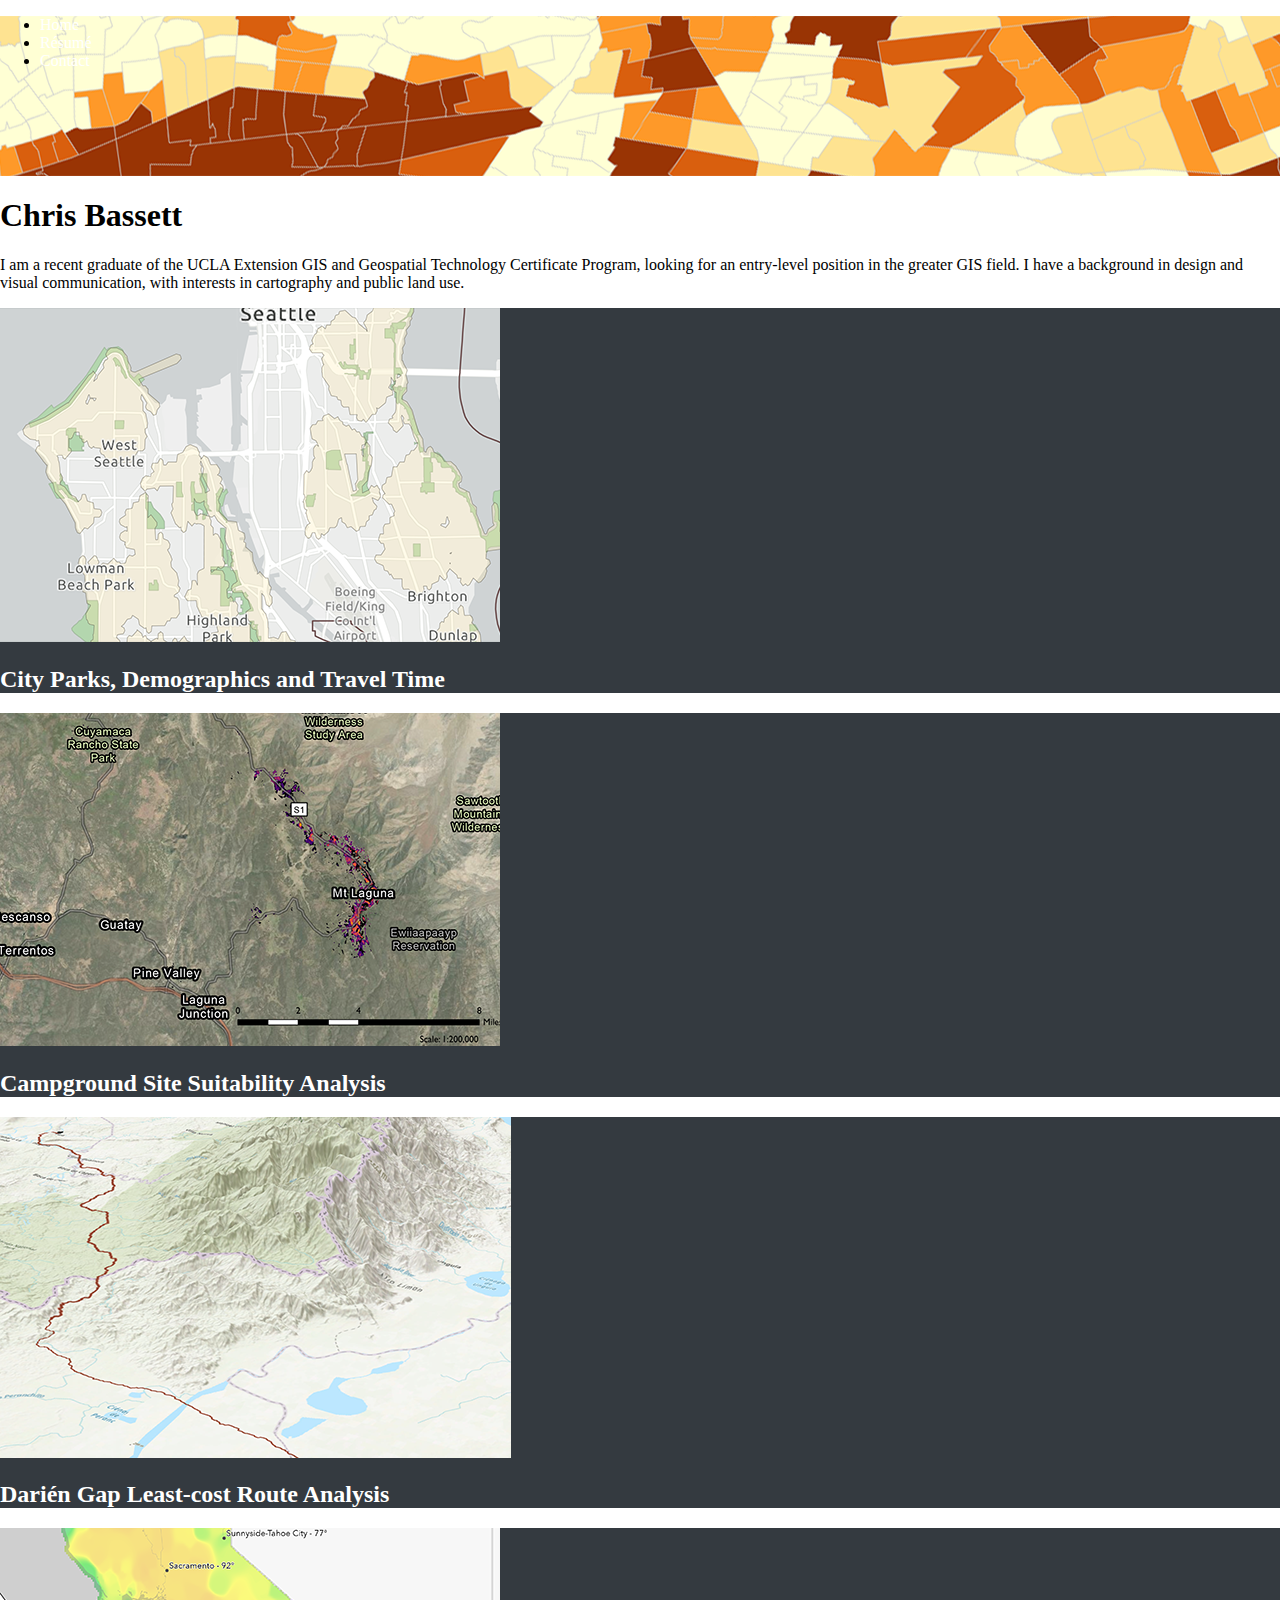
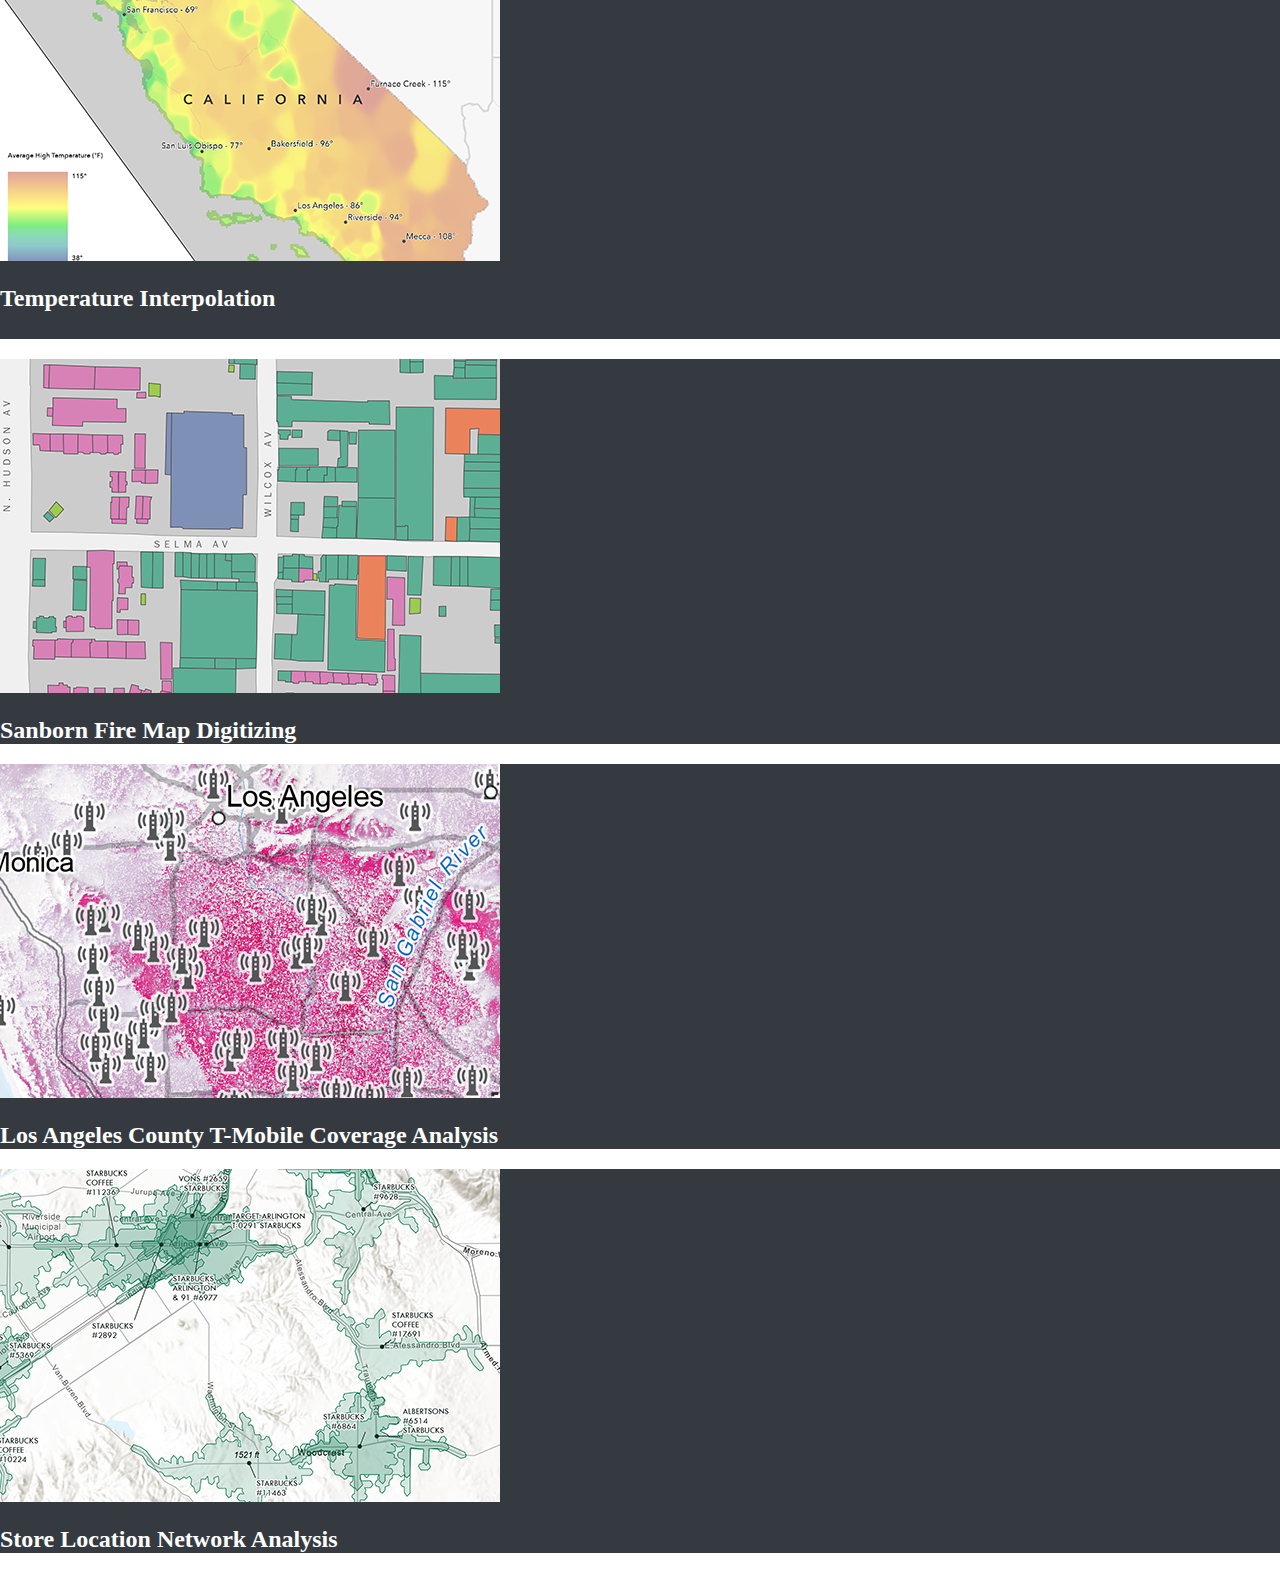
<file: index.html>
<!DOCTYPE html>
<html lang="en">
  <head>
  <meta charset="utf-8">
  <meta name="viewport" content="width=device-width, initial-scale=1, shrink-to-fit=no">
  <link href="https://cdn.jsdelivr.net/npm/bootstrap@5.2.2/dist/css/bootstrap.min.css" rel="stylesheet" integrity="sha384-Zenh87qX5JnK2Jl0vWa8Ck2rdkQ2Bzep5IDxbcnCeuOxjzrPF/et3URy9Bv1WTRi" crossorigin="anonymous">
<script src="https://cdn.jsdelivr.net/npm/bootstrap@5.2.2/dist/js/bootstrap.bundle.min.js" integrity="sha384-OERcA2EqjJCMA+/3y+gxIOqMEjwtxJY7qPCqsdltbNJuaOe923+mo//f6V8Qbsw3" crossorigin="anonymous"></script>
  <link href="overrides.css" rel="stylesheet">
  <title>Chris Bassett - GIS Portfolio</title>
  </head>
<body>
<div class="container-md header-image">
  <div class="row ">
    <div class="col-3">
      <nav>
      <ul class="list-group list-group-horizontal">
        <li class="list-group-item bg-dark"><a href="index.html" class="link-light stretched-link cb-navlink">Home</a></li>
        <li class="list-group-item bg-dark"><a href="resume.html" class="link-light stretched-link cb-navlink">Re&#769;sume&#769;</a></li>
        <li class="list-group-item bg-dark"><a href="contact.html" class="link-light stretched-link cb-navlink">Contact</a></li>
      </ul>
    </nav>
    </div>
  </div>
</div>
    <div class="container-md pb-5">
    <div class="row">
      <div class="col-md-12 border bg-light text-center">
        <div class="container-md">
          <div class="row justify-content-center">
            <div class="col-9">
              <h1>Chris Bassett</h1>
              <p>I am a recent graduate of the UCLA Extension GIS and Geospatial Technology Certificate Program, looking for an entry-level position in the greater GIS field.
                I have a background in design and visual communication, with interests in cartography and public land use.</p>
              </p>
            </div>
          </div>
        </div>
      </div>
    </div>
  </div>

  <main>
  <div class="container-md text-center overflow-hidden ">
    <div class="row justify-content-around">
      <div class="col-md-4 pb-4 ">
        <div class="card card-color shadow-sm " style="width: 100%;">
          <img src="images/seattle-city-parks-card.png" class="card-img-top" alt="Cropped map of Seattle showing city parks and walkable areas">
          <div class="card-body">
            <h2 class="card-title"><a href="city-parks.html" class="stretched-link cb-cardlink">City Parks, Demographics and Travel Time</a></h2>
          </div>
        </div>
      </div><div class="col-md-4 pb-4 ">
        <div class="card card-color shadow-sm " style="width: 100%;">
          <img src="images/camp_analysis_card.png" class="card-img-top" alt="Satellite imagery of a mountain area with map data overlaid on it">
          <div class="card-body">
            <h2 class="card-title"><a href="site-suitability.html" class="stretched-link cb-cardlink">Campground Site Suitability Analysis</a></h2>
          </div>
        </div>
      </div>

      <div class="col-md-4  pb-3">
        <div class="card card-color shadow-sm" style="width: 100%;">
          <img src="images/least_cost_card.png" class="card-img-top" alt="...">
          <div class="card-body">
            <h2 class="card-title"><a href="least-cost-analysis.html" class="stretched-link cb-cardlink">Darie&#769;n Gap Least-cost Route Analysis</a></h2>
          </div>
        </div>
      </div>
      <div class="col-md-4  pb-3">
        <div class="card card-color shadow-sm" style="width: 100%;">
          <img src="images/temperature_interpolation.png" class="card-img-top" alt="...">
          <div class="card-body">
            <h2 class="card-title"><a href="interpolation.html" class="stretched-link cb-cardlink">Temperature Interpolation<br />&nbsp;</a></h2>
          </div>
        </div>
      </div>
      <div class="col-md-4  pb-3">
        <div class="card card-color shadow-sm" style="width: 100%;">
          <img src="images/digitizing_card.png" class="card-img-top" alt="...">
          <div class="card-body">
            <h2 class="card-title"><a href="digitizing.html" class="stretched-link cb-cardlink">Sanborn Fire Map Digitizing</a></h2>
          </div>
        </div>
      </div>
      <div class="col-md-4  pb-3">
        <div class="card card-color shadow-sm" style="width: 100%;">
          <img src="images/viewshed_card.png" class="card-img-top" alt="...">
          <div class="card-body">
            <h2 class="card-title"><a href="viewshed-analysis.html" class="stretched-link cb-cardlink">Los Angeles County T-Mobile Coverage Analysis</a></h2>
          </div>
        </div>
      </div>
      <div class="col-md-4 pb-4">
        <div class="card card-color shadow-sm" style="width: 100%;">
          <img src="images/network_analysis_card.png" class="card-img-top" alt="A section of a map showing catchment areas around store locations in Riverside, California">
          <div class="card-body">
            <h2 class="card-title"><a href="network-analysis.html" class="stretched-link cb-cardlink">Store Location Network Analysis</a></h2>
          </div>
        </div>
      </div>
      </div>
    </div>
  </div>
</main>

</body>
</html>
</file>
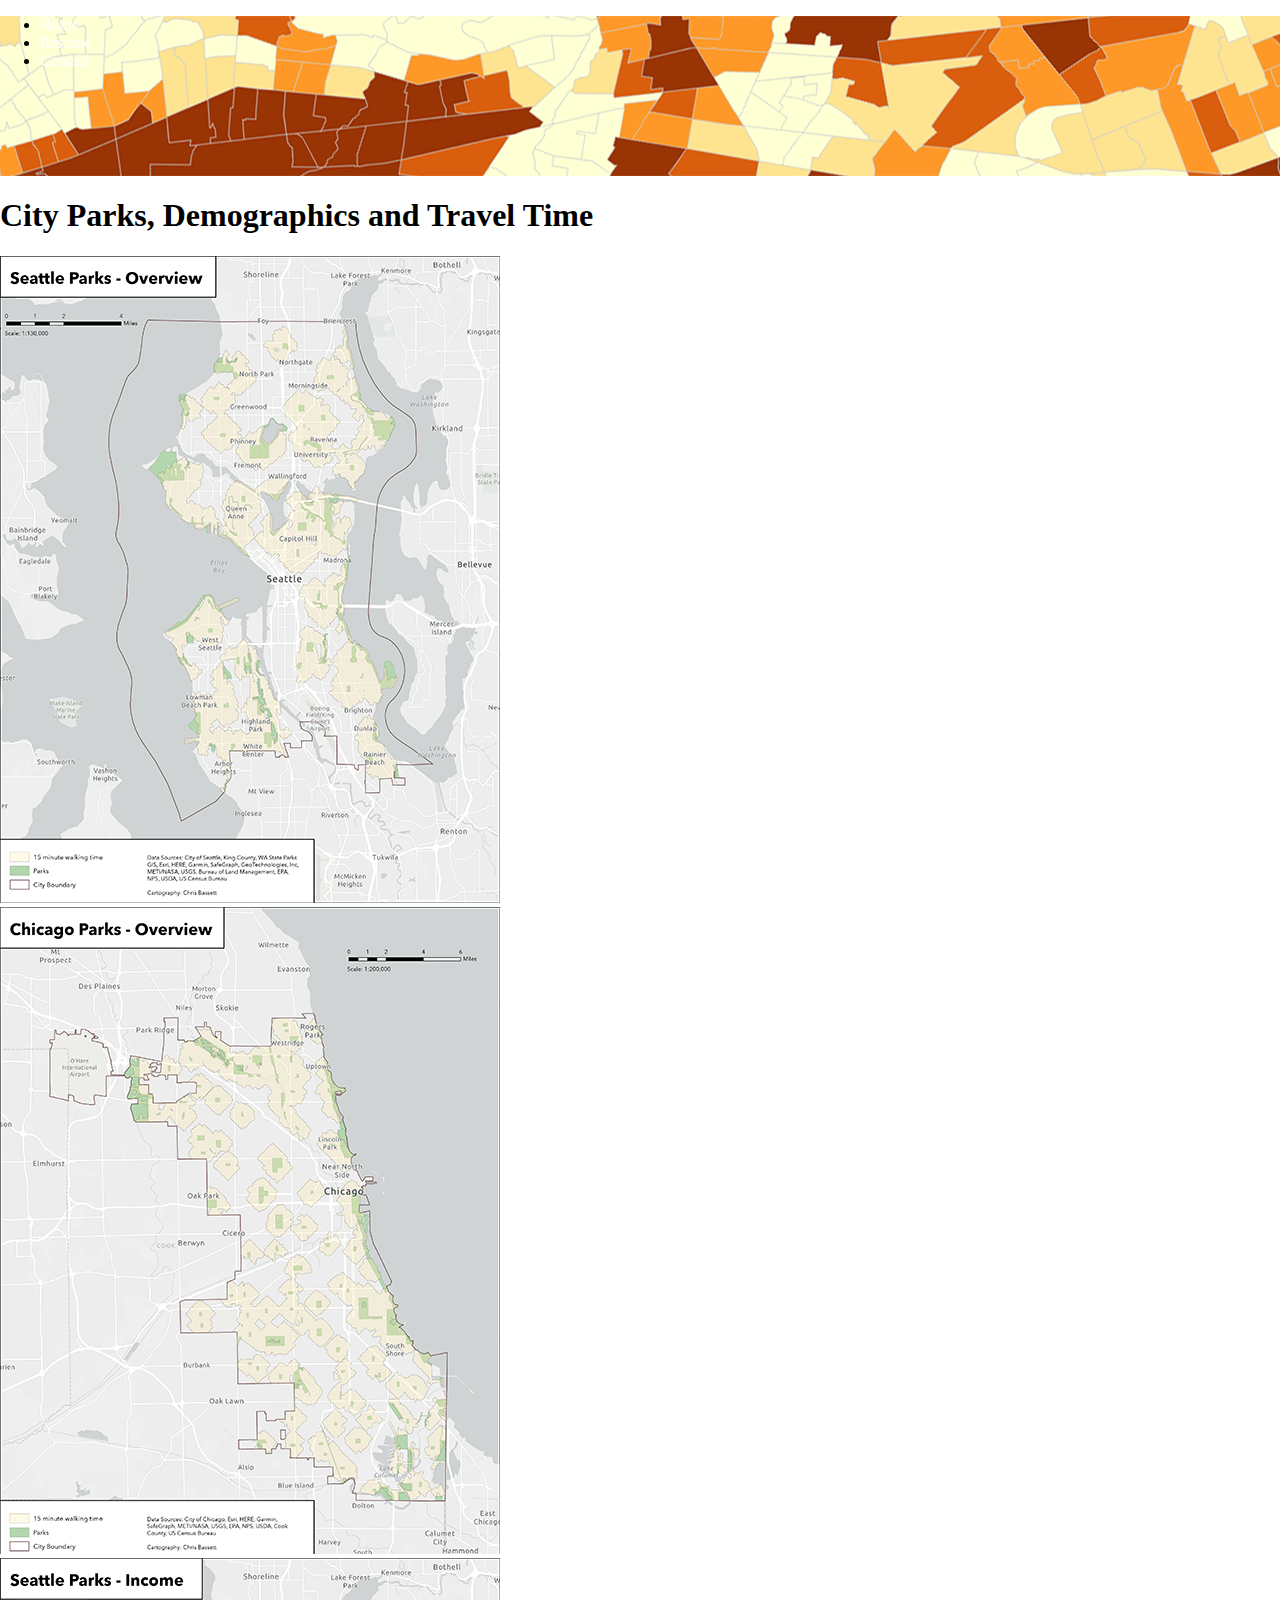
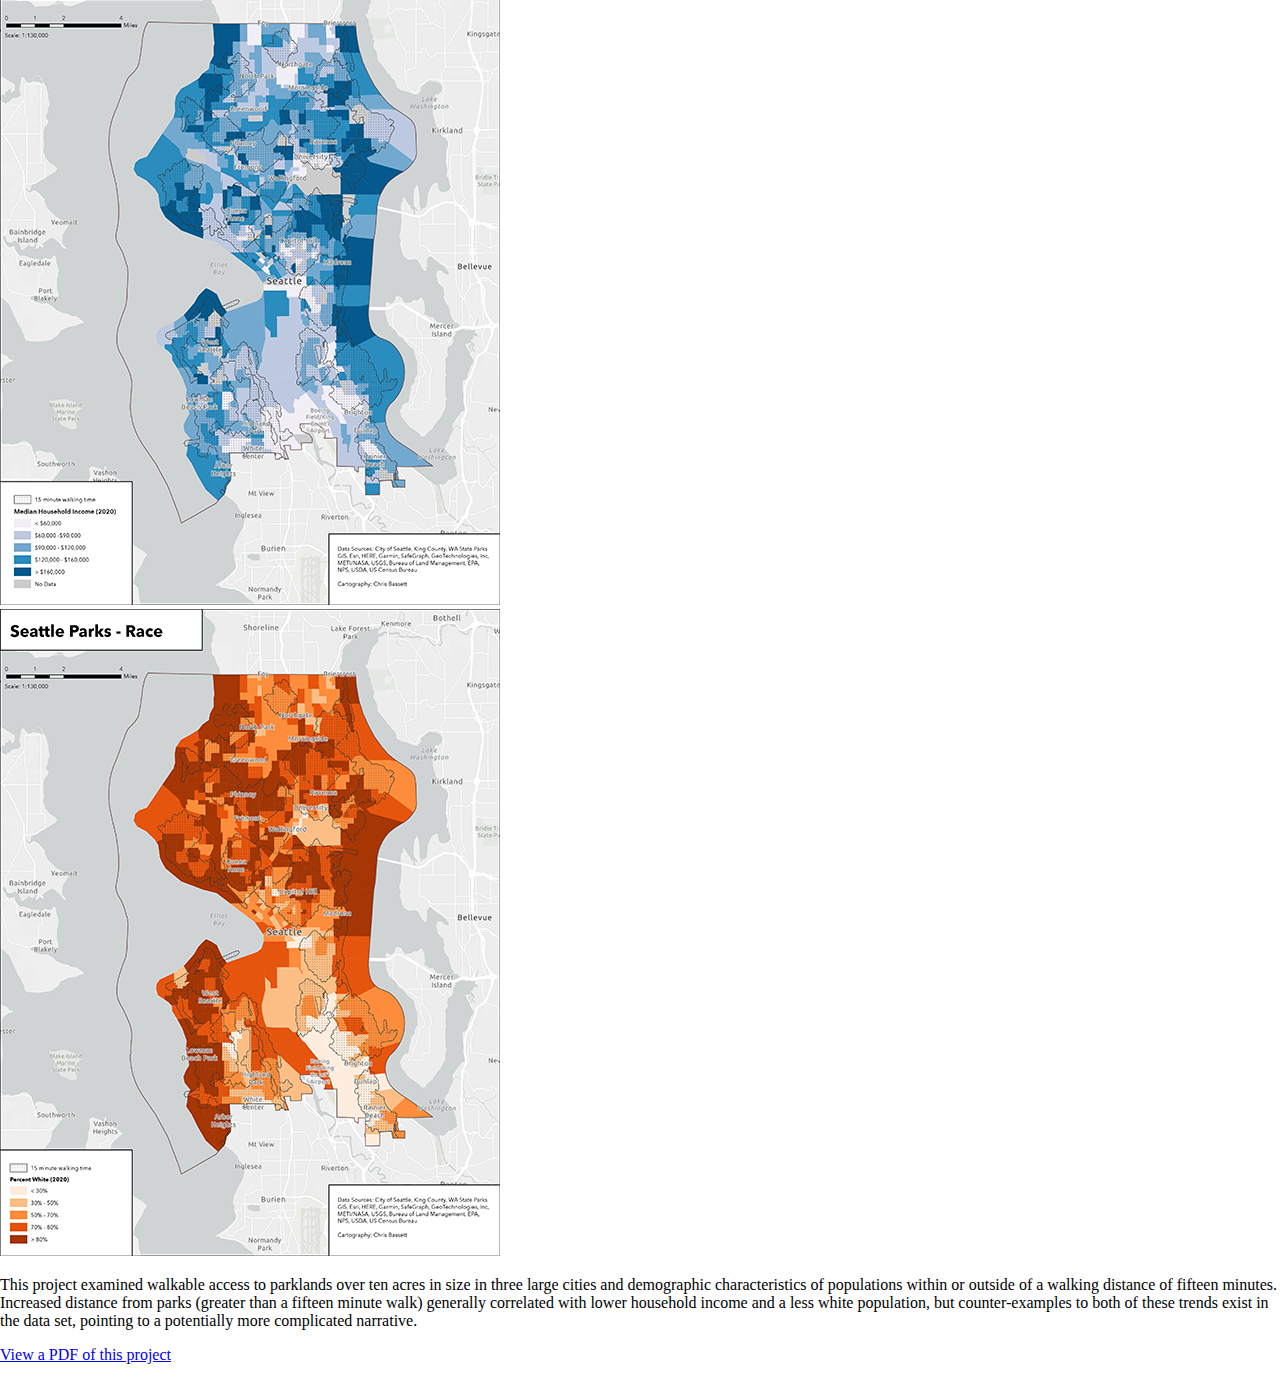
<file: city-parks.html>
<!DOCTYPE html>
<html lang="en">
  <head>
  <meta charset="utf-8">
  <meta name="viewport" content="width=device-width, initial-scale=1, shrink-to-fit=no">
    <!-- CSS only -->
  <link href="https://cdn.jsdelivr.net/npm/bootstrap@5.2.2/dist/css/bootstrap.min.css" rel="stylesheet" integrity="sha384-Zenh87qX5JnK2Jl0vWa8Ck2rdkQ2Bzep5IDxbcnCeuOxjzrPF/et3URy9Bv1WTRi" crossorigin="anonymous">
<script src="https://cdn.jsdelivr.net/npm/bootstrap@5.2.2/dist/js/bootstrap.bundle.min.js" integrity="sha384-OERcA2EqjJCMA+/3y+gxIOqMEjwtxJY7qPCqsdltbNJuaOe923+mo//f6V8Qbsw3" crossorigin="anonymous"></script>
  <link href="overrides.css" rel="stylesheet">
  <title>Chris Bassett - GIS Portfolio</title>
  </head>
<body>
  <div class="container-md header-image">
    <div class="row ">
      <div class="col-3">
        <nav>
        <ul class="list-group list-group-horizontal">
          <li class="list-group-item bg-dark"><a href="index.html" class="link-light stretched-link cb-navlink">Home</a></li>
          <li class="list-group-item bg-dark"><a href="resume.html" class="link-light stretched-link cb-navlink">Re&#769;sume&#769;</a></li>
          <li class="list-group-item bg-dark"><a href="contact.html" class="link-light stretched-link cb-navlink">Contact</a></li>
        </ul>
      </nav>
      </div>
    </div>
  </div>

  <main>
  <div class="container-md text-start overflow-hidden ">
    <div class="row justify-content-around ">
      <div class="col-md-12 pb-4 ">
        <h1>City Parks, Demographics and Travel Time</h1>
      </div>
      <div class="col-md-6 pb-5 text-center"><img src="images/seattle-city-parks-overview.png" class="img-fluid shadow-sm" alt=""></div>
      <div class="col-md-6 pb-5 text-center"><img src="images/chicago-city-parks-overview.png" class="img-fluid shadow-sm" alt=""></div>
        <div class="col-md-6 pb-5 text-center"><img src="images/seattle-city-parks-income.png" class="img-fluid shadow-sm" alt=""></div>
        <div class="col-md-6 pb-5 text-center"><img src="images/seattle-city-parks-race.png" class="img-fluid shadow-sm" alt=""></div>
      <div class="col-md-8 pb-4 ">

        <p>This project examined walkable access to parklands over ten acres in size in three large cities and
demographic characteristics of populations within or outside of a walking distance of fifteen minutes.
Increased distance from parks (greater than a fifteen minute walk) generally correlated with lower
household income and a less white population, but counter-examples to both of these trends exist in
the data set, pointing to a potentially more complicated narrative.</p>
<p><a href="pdfs/city-parks-travel-time.pdf" target="_blank">View a PDF of this project</a></p>
      </div>
    </div>
  </div>
</main>

</body>
</html>
</file>
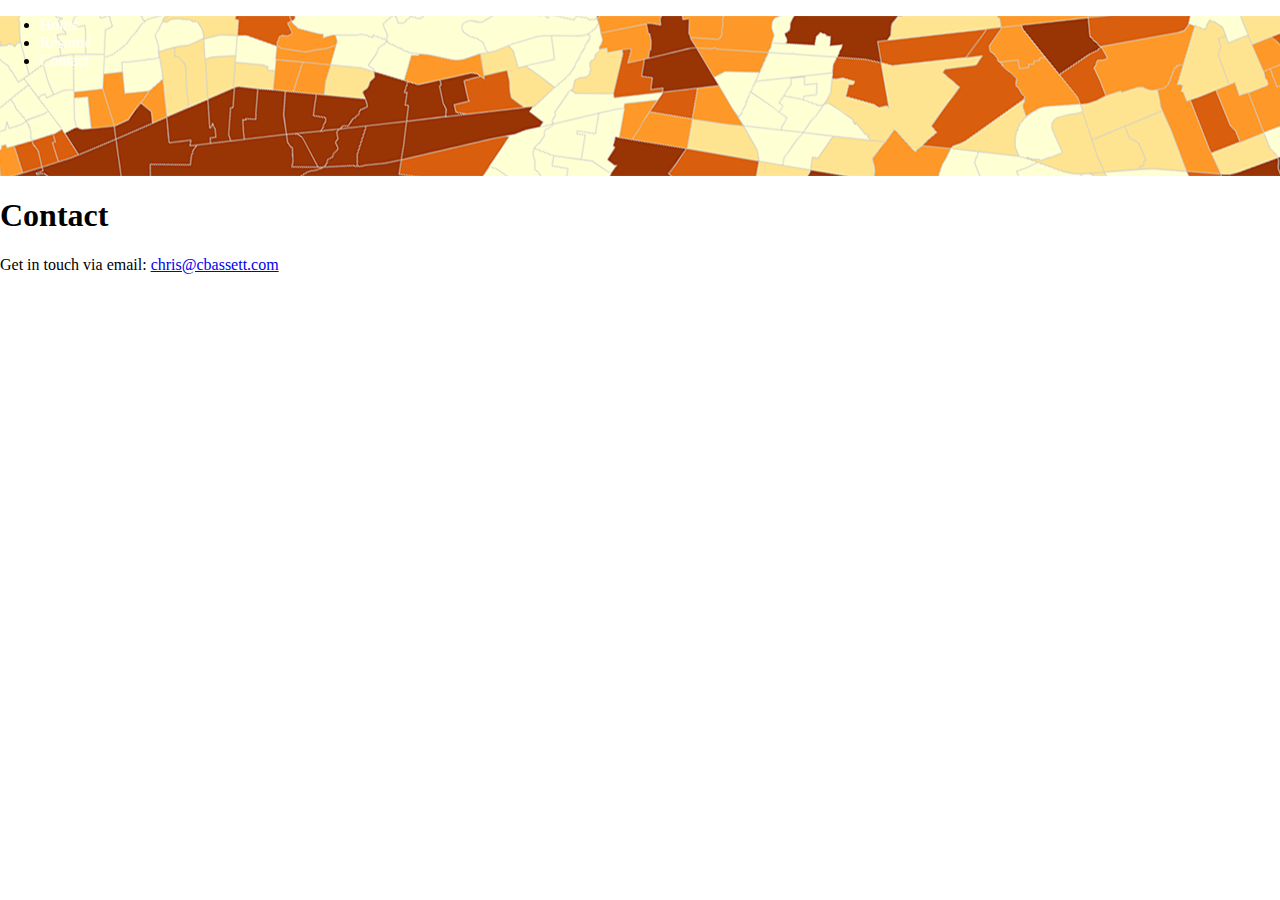
<file: contact.html>
<!DOCTYPE html>
<html lang="en">
  <head>
  <meta charset="utf-8">
  <meta name="viewport" content="width=device-width, initial-scale=1, shrink-to-fit=no">
    <!-- CSS only -->
  <link href="https://cdn.jsdelivr.net/npm/bootstrap@5.2.2/dist/css/bootstrap.min.css" rel="stylesheet" integrity="sha384-Zenh87qX5JnK2Jl0vWa8Ck2rdkQ2Bzep5IDxbcnCeuOxjzrPF/et3URy9Bv1WTRi" crossorigin="anonymous">
<script src="https://cdn.jsdelivr.net/npm/bootstrap@5.2.2/dist/js/bootstrap.bundle.min.js" integrity="sha384-OERcA2EqjJCMA+/3y+gxIOqMEjwtxJY7qPCqsdltbNJuaOe923+mo//f6V8Qbsw3" crossorigin="anonymous"></script>
  <link href="overrides.css" rel="stylesheet">
  <title>Chris Bassett - GIS Portfolio - Contact</title>
  </head>
<body>
  <div class="container-md header-image">
    <div class="row ">
      <div class="col-3">
        <nav>
        <ul class="list-group list-group-horizontal">
          <li class="list-group-item bg-dark"><a href="index.html" class="link-light stretched-link cb-navlink">Home</a></li>
          <li class="list-group-item bg-dark"><a href="resume.html" class="link-light stretched-link cb-navlink">Re&#769;sume&#769;</a></li>
          <li class="list-group-item bg-dark"><a href="contact.html" class="link-light stretched-link cb-navlink">Contact</a></li>
        </ul>
      </nav>
      </div>
    </div>
  </div>
      
  <main>
  <div class="container-md text-start overflow-hidden ">
    <div class="row justify-content-around">
      <div class="col-md-8 pb-4 ">
        <h1>Contact</h1>
        <p>Get in touch via email: <a href="mailto:chris@cbassett.com?subject=GIS">chris@cbassett.com</a></p>
      </div>
    </div>
  </div>
</main>

</body>
</html>
</file>
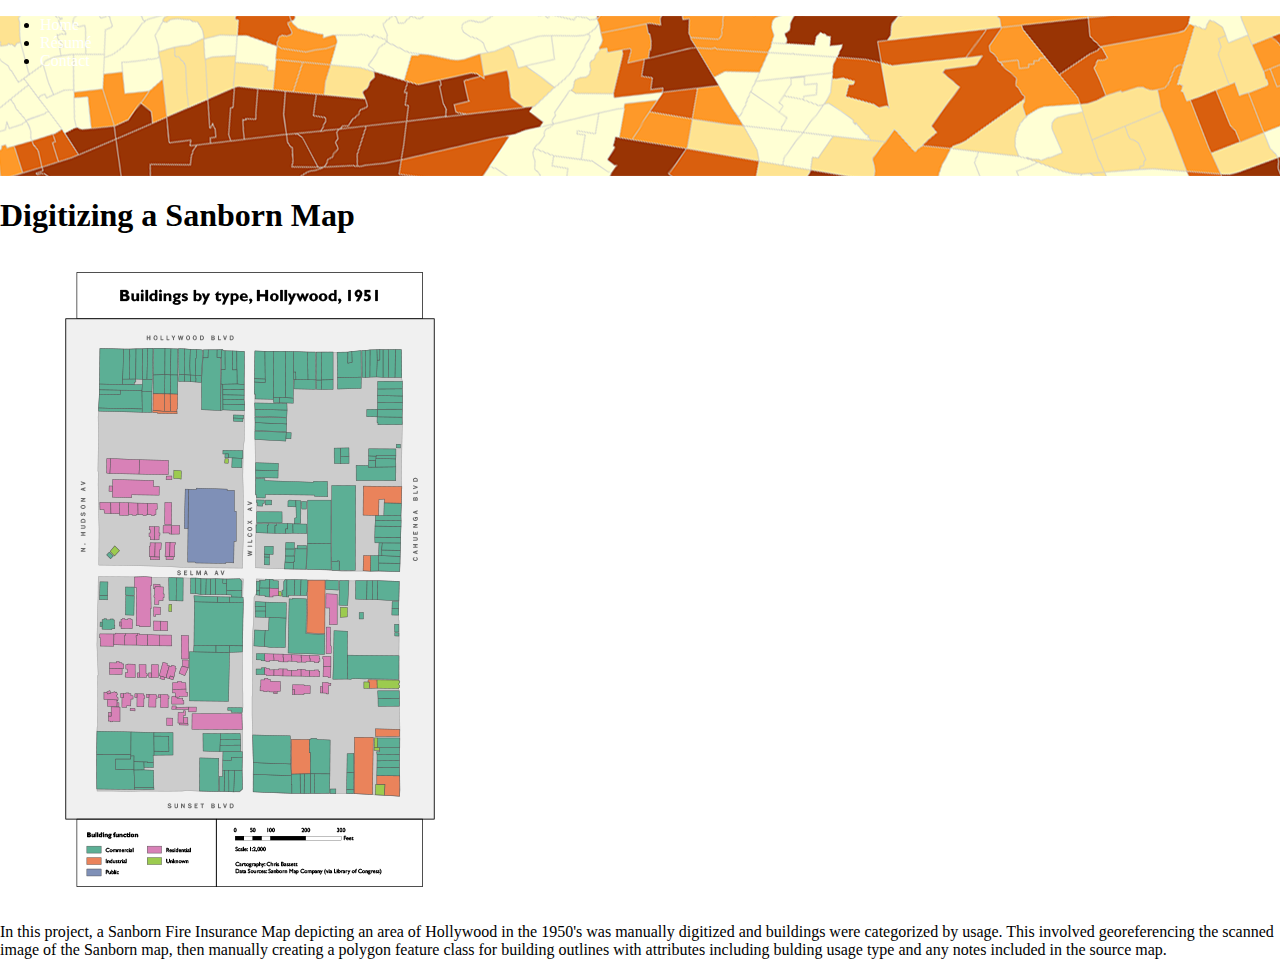
<file: digitizing.html>
<!DOCTYPE html>
<html lang="en">
  <head>
  <meta charset="utf-8">
  <meta name="viewport" content="width=device-width, initial-scale=1, shrink-to-fit=no">
    <!-- CSS only -->
  <link href="https://cdn.jsdelivr.net/npm/bootstrap@5.2.2/dist/css/bootstrap.min.css" rel="stylesheet" integrity="sha384-Zenh87qX5JnK2Jl0vWa8Ck2rdkQ2Bzep5IDxbcnCeuOxjzrPF/et3URy9Bv1WTRi" crossorigin="anonymous">
<script src="https://cdn.jsdelivr.net/npm/bootstrap@5.2.2/dist/js/bootstrap.bundle.min.js" integrity="sha384-OERcA2EqjJCMA+/3y+gxIOqMEjwtxJY7qPCqsdltbNJuaOe923+mo//f6V8Qbsw3" crossorigin="anonymous"></script>
  <link href="overrides.css" rel="stylesheet">
  <title>Chris Bassett - GIS Portfolio</title>
  </head>
<body>
  <div class="container-md header-image">
    <div class="row ">
      <div class="col-3">
        <nav>
        <ul class="list-group list-group-horizontal">
          <li class="list-group-item bg-dark"><a href="index.html" class="link-light stretched-link cb-navlink">Home</a></li>
          <li class="list-group-item bg-dark"><a href="resume.html" class="link-light stretched-link cb-navlink">Re&#769;sume&#769;</a></li>
          <li class="list-group-item bg-dark"><a href="contact.html" class="link-light stretched-link cb-navlink">Contact</a></li>
        </ul>
      </nav>
      </div>
    </div>
  </div>

  <main>
  <div class="container-md text-start overflow-hidden ">
    <div class="row justify-content-around">
      <div class="col-md-12 pb-4 ">
        <h1>Digitizing a Sanborn Map</h1>
      </div>
      <div class="col-md-6 pb-4 text-center"><img src="images/sanborn-digitized.png" class="img-fluid shadow-sm" alt=""></div>
      <!--div class="col-md-6 pb-4 text-center"><img src="images/sanborn-source.jpg" class="img-fluid shadow-sm" alt=""></div-->
      <div class="col-md-8 pb-4 ">
        <p>In this project, a  Sanborn Fire Insurance Map depicting an area of Hollywood in the 1950's was manually digitized and buildings were categorized by usage.
        This involved georeferencing the scanned image of the Sanborn map, then manually creating a polygon feature class for building outlines with attributes including bulding usage type and any notes included in the source map. </p>
      </div>
    </div>
  </div>
</main>

</body>
</html>
</file>
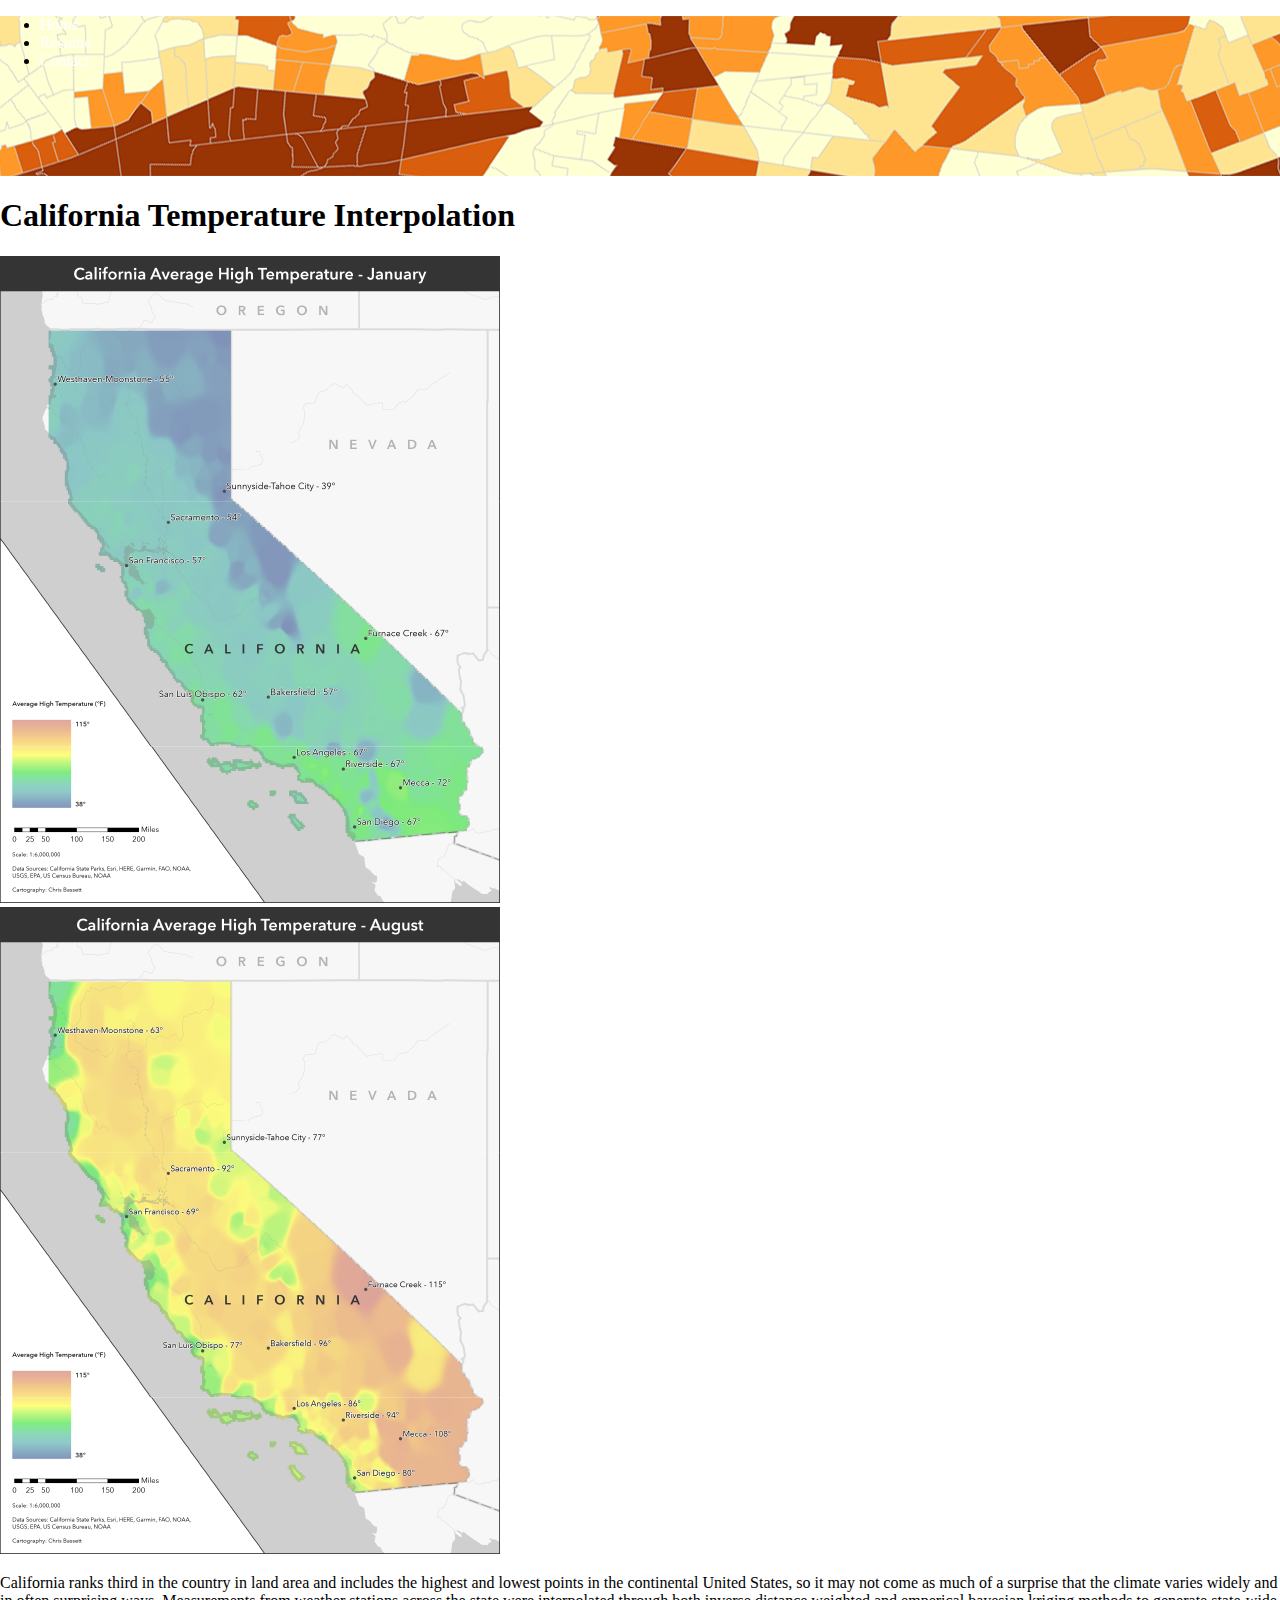
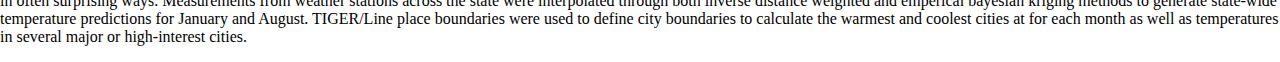
<file: interpolation.html>
<!DOCTYPE html>
<html lang="en">
  <head>
  <meta charset="utf-8">
  <meta name="viewport" content="width=device-width, initial-scale=1, shrink-to-fit=no">
    <!-- CSS only -->
  <link href="https://cdn.jsdelivr.net/npm/bootstrap@5.2.2/dist/css/bootstrap.min.css" rel="stylesheet" integrity="sha384-Zenh87qX5JnK2Jl0vWa8Ck2rdkQ2Bzep5IDxbcnCeuOxjzrPF/et3URy9Bv1WTRi" crossorigin="anonymous">
<script src="https://cdn.jsdelivr.net/npm/bootstrap@5.2.2/dist/js/bootstrap.bundle.min.js" integrity="sha384-OERcA2EqjJCMA+/3y+gxIOqMEjwtxJY7qPCqsdltbNJuaOe923+mo//f6V8Qbsw3" crossorigin="anonymous"></script>
  <link href="overrides.css" rel="stylesheet">
  <title>Chris Bassett - GIS Portfolio</title>
  </head>
<body>
  <div class="container-md header-image">
    <div class="row ">
      <div class="col-3">
        <nav>
        <ul class="list-group list-group-horizontal">
          <li class="list-group-item bg-dark"><a href="index.html" class="link-light stretched-link cb-navlink">Home</a></li>
          <li class="list-group-item bg-dark"><a href="resume.html" class="link-light stretched-link cb-navlink">Re&#769;sume&#769;</a></li>
          <li class="list-group-item bg-dark"><a href="contact.html" class="link-light stretched-link cb-navlink">Contact</a></li>
        </ul>
      </nav>
      </div>
    </div>
  </div>

  <main>
  <div class="container-md text-start overflow-hidden ">
    <div class="row justify-content-around">
      <div class="col-md-12 pb-4 ">
        <h1>California Temperature Interpolation</h1>
      </div>
      <div class="col-md-6 pb-4 text-center"><img src="images/ca-jan-idw.png" class="img-fluid shadow-sm" alt=""></div>
      <div class="col-md-6 pb-4 text-center"><img src="images/ca-aug-idw.png" class="img-fluid shadow-sm" alt=""></div>
      <!--div class="col-md-6 pb-4 text-center"><img src="images/ca-jan-ebk.png" class="img-fluid shadow-sm" alt=""></div>
      <div class="col-md-6 pb-4 text-center"><img src="images/ca-aug-ebk.png" class="img-fluid shadow-sm" alt=""></div-->
      <div class="col-md-8 pb-4 ">

        <p>California ranks third in the country in land area and includes the highest and lowest points in the
continental United States, so it may not come as much of a surprise that the climate varies widely and in
often surprising ways. Measurements from weather stations across the state were interpolated through both inverse distance weighted and emperical bayesian kriging methods to generate state-wide temperature predictions for January and August.
TIGER/Line place boundaries were used to define city boundaries to calculate the warmest and coolest cities at for each month as well as temperatures in several major or high-interest cities.</p>
      </div>
    </div>
  </div>
</main>

</body>
</html>
</file>
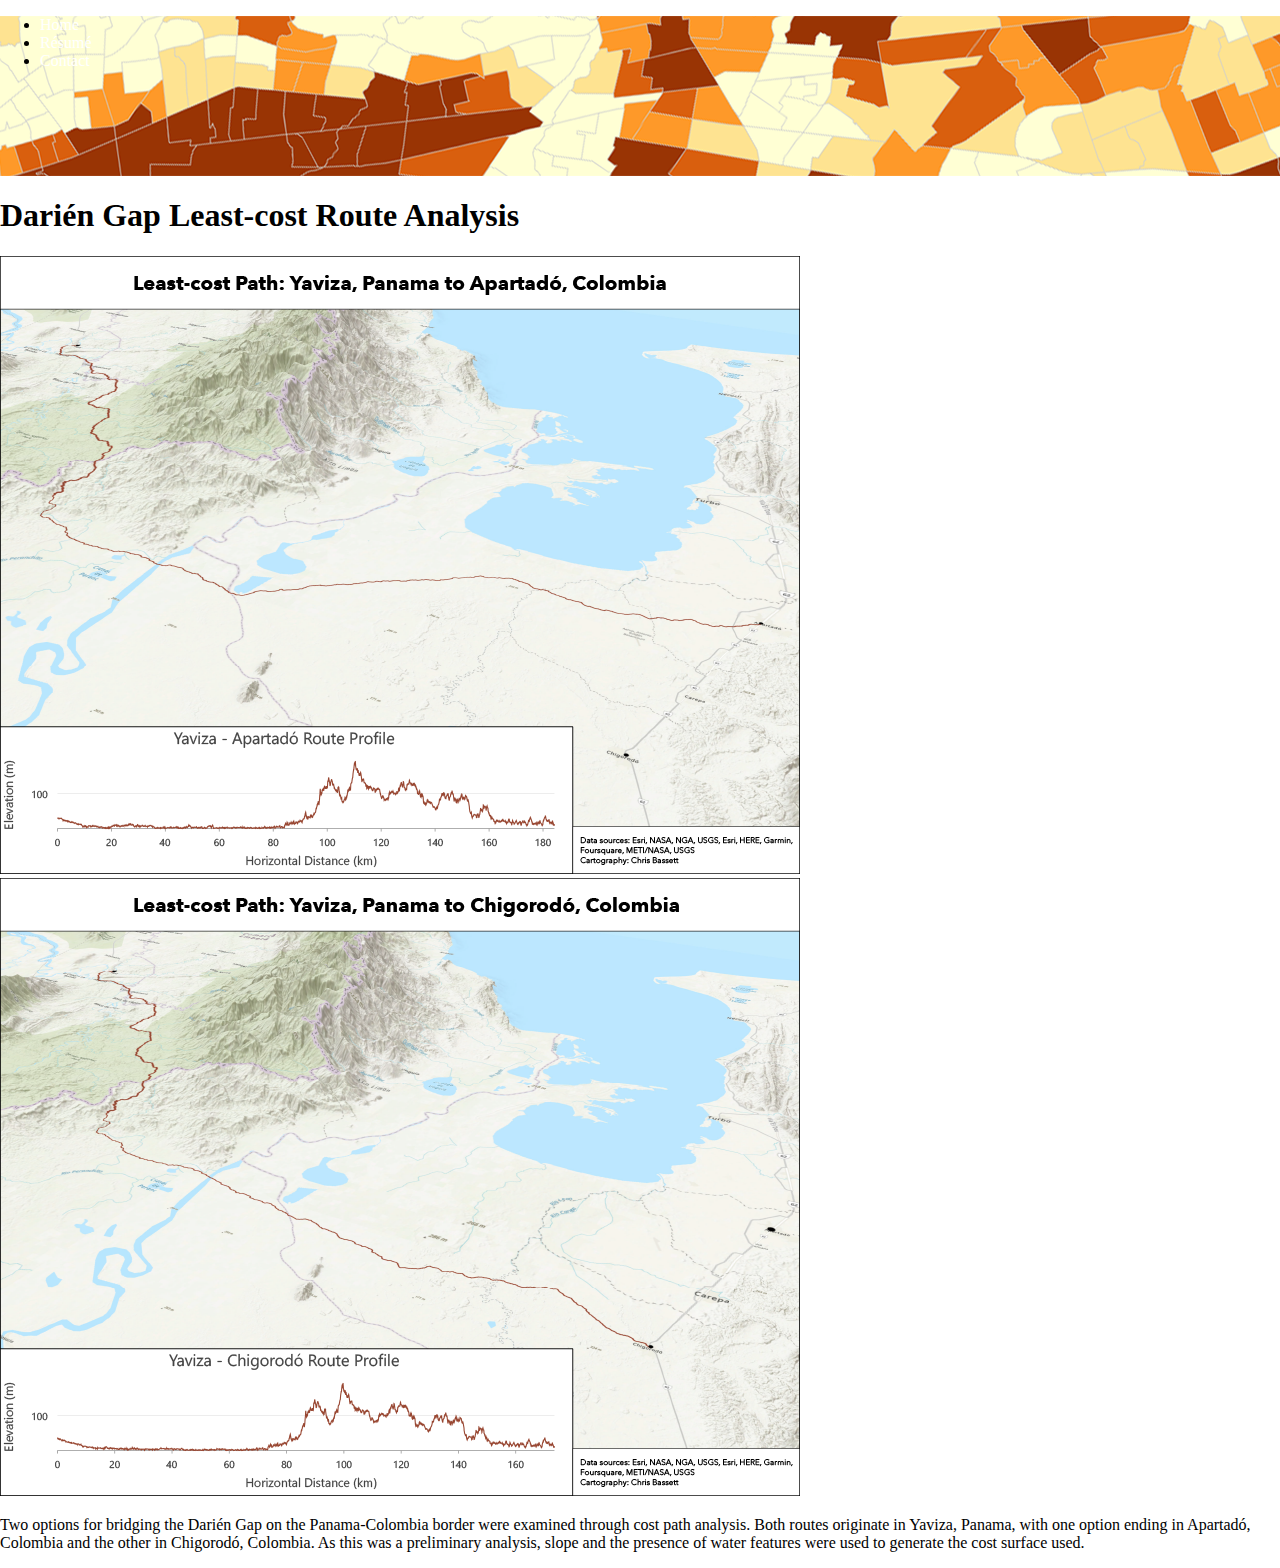
<file: least-cost-analysis.html>
<!DOCTYPE html>
<html lang="en">
  <head>
  <meta charset="utf-8">
  <meta name="viewport" content="width=device-width, initial-scale=1, shrink-to-fit=no">
    <!-- CSS only -->
  <link href="https://cdn.jsdelivr.net/npm/bootstrap@5.2.2/dist/css/bootstrap.min.css" rel="stylesheet" integrity="sha384-Zenh87qX5JnK2Jl0vWa8Ck2rdkQ2Bzep5IDxbcnCeuOxjzrPF/et3URy9Bv1WTRi" crossorigin="anonymous">
<script src="https://cdn.jsdelivr.net/npm/bootstrap@5.2.2/dist/js/bootstrap.bundle.min.js" integrity="sha384-OERcA2EqjJCMA+/3y+gxIOqMEjwtxJY7qPCqsdltbNJuaOe923+mo//f6V8Qbsw3" crossorigin="anonymous"></script>
  <link href="overrides.css" rel="stylesheet">
  <title>Chris Bassett - GIS Portfolio</title>
  </head>
<body>
  <div class="container-md header-image">
    <div class="row ">
      <div class="col-3">
        <nav>
        <ul class="list-group list-group-horizontal">
          <li class="list-group-item bg-dark"><a href="index.html" class="link-light stretched-link cb-navlink">Home</a></li>
          <li class="list-group-item bg-dark"><a href="resume.html" class="link-light stretched-link cb-navlink">Re&#769;sume&#769;</a></li>
          <li class="list-group-item bg-dark"><a href="contact.html" class="link-light stretched-link cb-navlink">Contact</a></li>
        </ul>
      </nav>
      </div>
    </div>
  </div>
    
  <main>
  <div class="container-md text-start overflow-hidden ">
    <div class="row justify-content-around">
      <div class="col-md-12 pb-4 ">
        <h1>Darie&#769;n Gap Least-cost Route Analysis</h1>
      </div>
      <div class="col-md-6 pb-4"><img src="images/y-a-3d.png" class="img-fluid shadow-sm" alt=""></div>
      <div class="col-md-6 pb-4"><img src="images/y-c-3d.png" class="img-fluid shadow-sm" alt=""></div>
      <div class="col-md-8 pb-4 ">

        <p>Two options for bridging the Darie&#769;n Gap on the Panama-Colombia border were examined through cost
path analysis. Both routes originate in Yaviza, Panama, with one option ending in Apartado&#769;, Colombia
and the other in Chigorodo&#769;, Colombia. As this was a preliminary analysis, slope and the presence of
water features were used to generate the cost surface used.</p>
      </div>
    </div>
  </div>
</main>

</body>
</html>
</file>
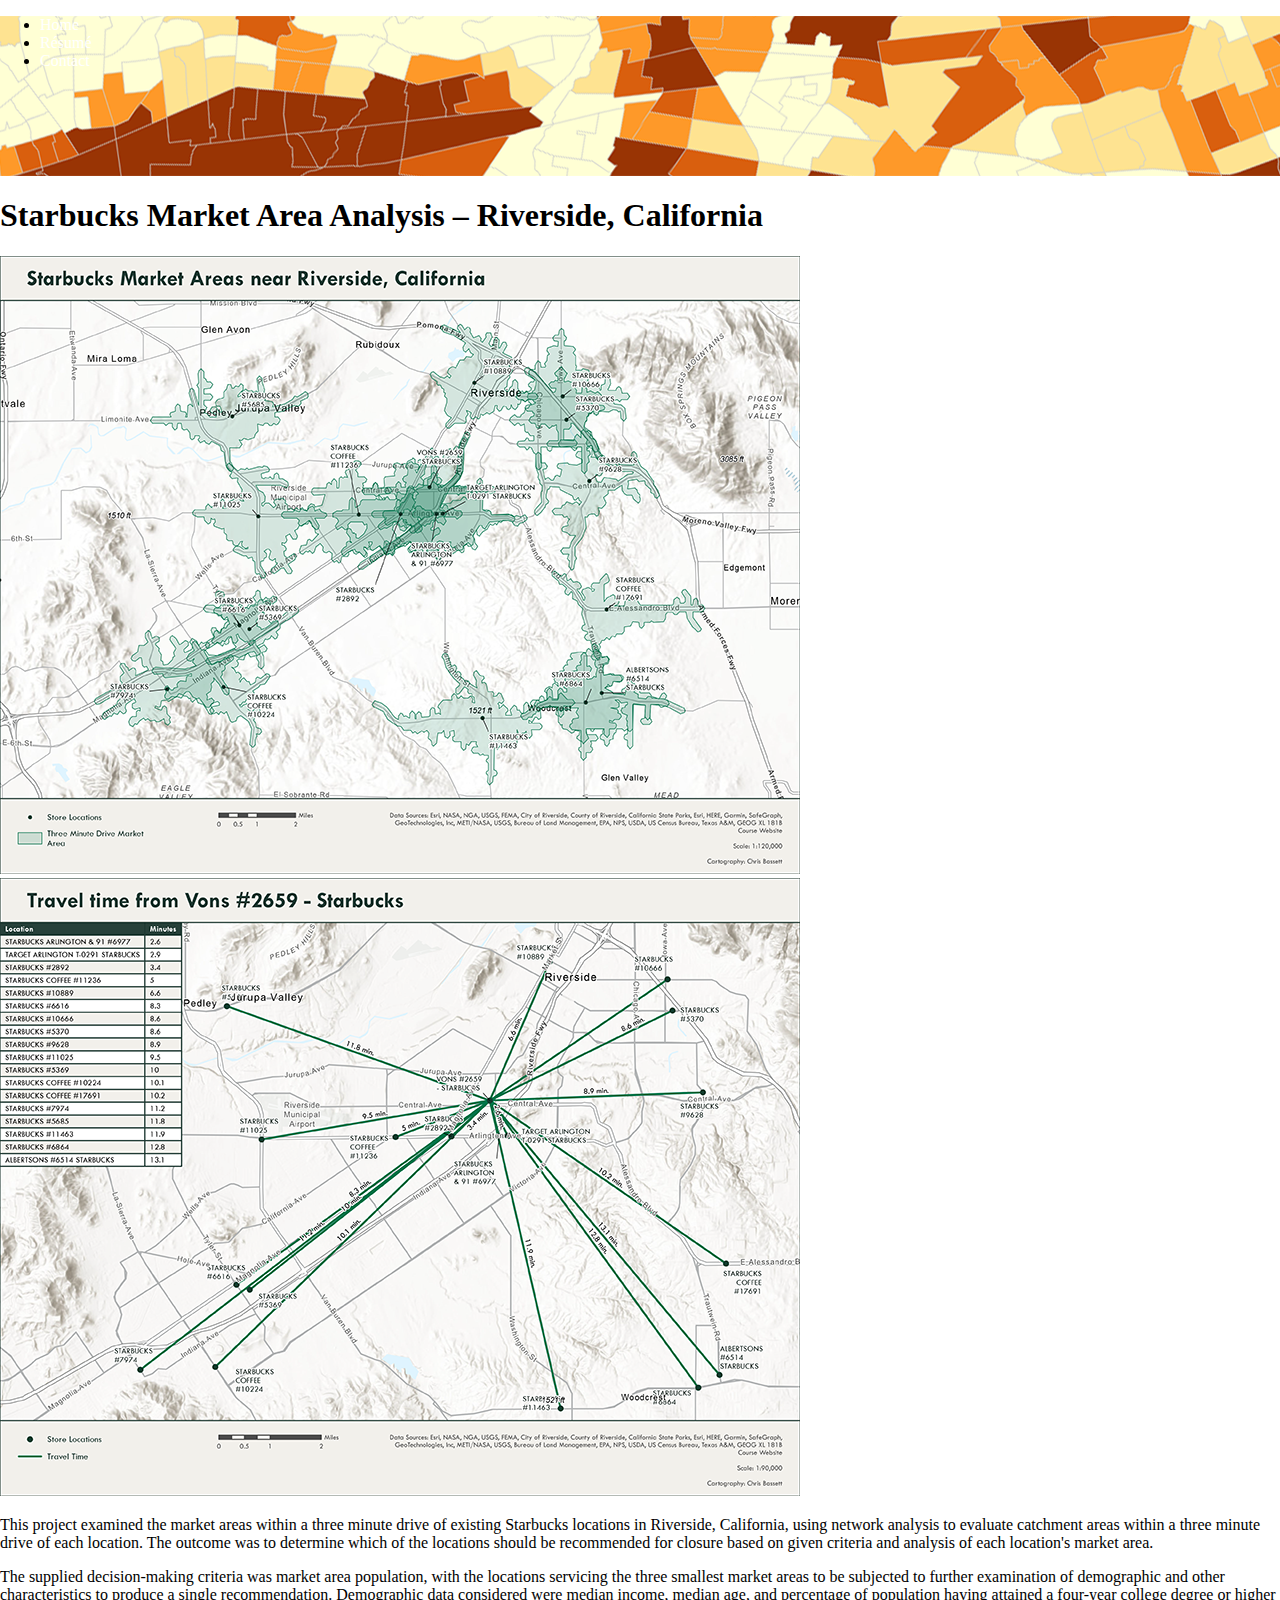
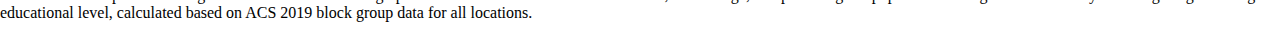
<file: network-analysis.html>
<!DOCTYPE html>
<html lang="en">
  <head>
  <meta charset="utf-8">
  <meta name="viewport" content="width=device-width, initial-scale=1, shrink-to-fit=no">
    <!-- CSS only -->
  <link href="https://cdn.jsdelivr.net/npm/bootstrap@5.2.2/dist/css/bootstrap.min.css" rel="stylesheet" integrity="sha384-Zenh87qX5JnK2Jl0vWa8Ck2rdkQ2Bzep5IDxbcnCeuOxjzrPF/et3URy9Bv1WTRi" crossorigin="anonymous">
<script src="https://cdn.jsdelivr.net/npm/bootstrap@5.2.2/dist/js/bootstrap.bundle.min.js" integrity="sha384-OERcA2EqjJCMA+/3y+gxIOqMEjwtxJY7qPCqsdltbNJuaOe923+mo//f6V8Qbsw3" crossorigin="anonymous"></script>
  <link href="overrides.css" rel="stylesheet">
  <title>Chris Bassett - GIS Portfolio</title>
  </head>
<body>
  <div class="container-md header-image">
    <div class="row ">
      <div class="col-3">
        <nav>
        <ul class="list-group list-group-horizontal">
          <li class="list-group-item bg-dark"><a href="index.html" class="link-light stretched-link cb-navlink">Home</a></li>
          <li class="list-group-item bg-dark"><a href="resume.html" class="link-light stretched-link cb-navlink">Re&#769;sume&#769;</a></li>
          <li class="list-group-item bg-dark"><a href="contact.html" class="link-light stretched-link cb-navlink">Contact</a></li>
        </ul>
      </nav>
      </div>
    </div>
  </div>

  <main>
  <div class="container-md text-start overflow-hidden ">
    <div class="row justify-content-around ">
      <div class="col-md-12 pb-4 ">
        <h1>Starbucks Market Area Analysis – Riverside, California</h1>
      </div>
      <div class="col-md-6 pb-5"><img src="images/network-analysis-large.png" class="img-fluid shadow-sm" alt=""></div>
      <div class="col-md-6 pb-5"><img src="images/network-analysis-large-2.png" class="img-fluid shadow-sm" alt=""></div>
      <div class="col-md-8 pb-4 ">

        <p>This project examined the market areas within a three minute drive of existing Starbucks locations in
Riverside, California, using network analysis to evaluate catchment areas within a three minute drive of each location. The outcome was to determine which of the locations should be recommended for
closure based on given criteria and analysis of each location's market area.</p>
<p>The supplied decision-making criteria was market area population, with the locations servicing the three smallest market
areas to be subjected to further examination of demographic and other characteristics to produce a
single recommendation. Demographic data considered were median income, median age, and
percentage of population having attained a four-year college degree or higher educational level, calculated based on ACS 2019 block group data for all locations.</p>
      </div>
    </div>
  </div>
</main>

</body>
</html>
</file>
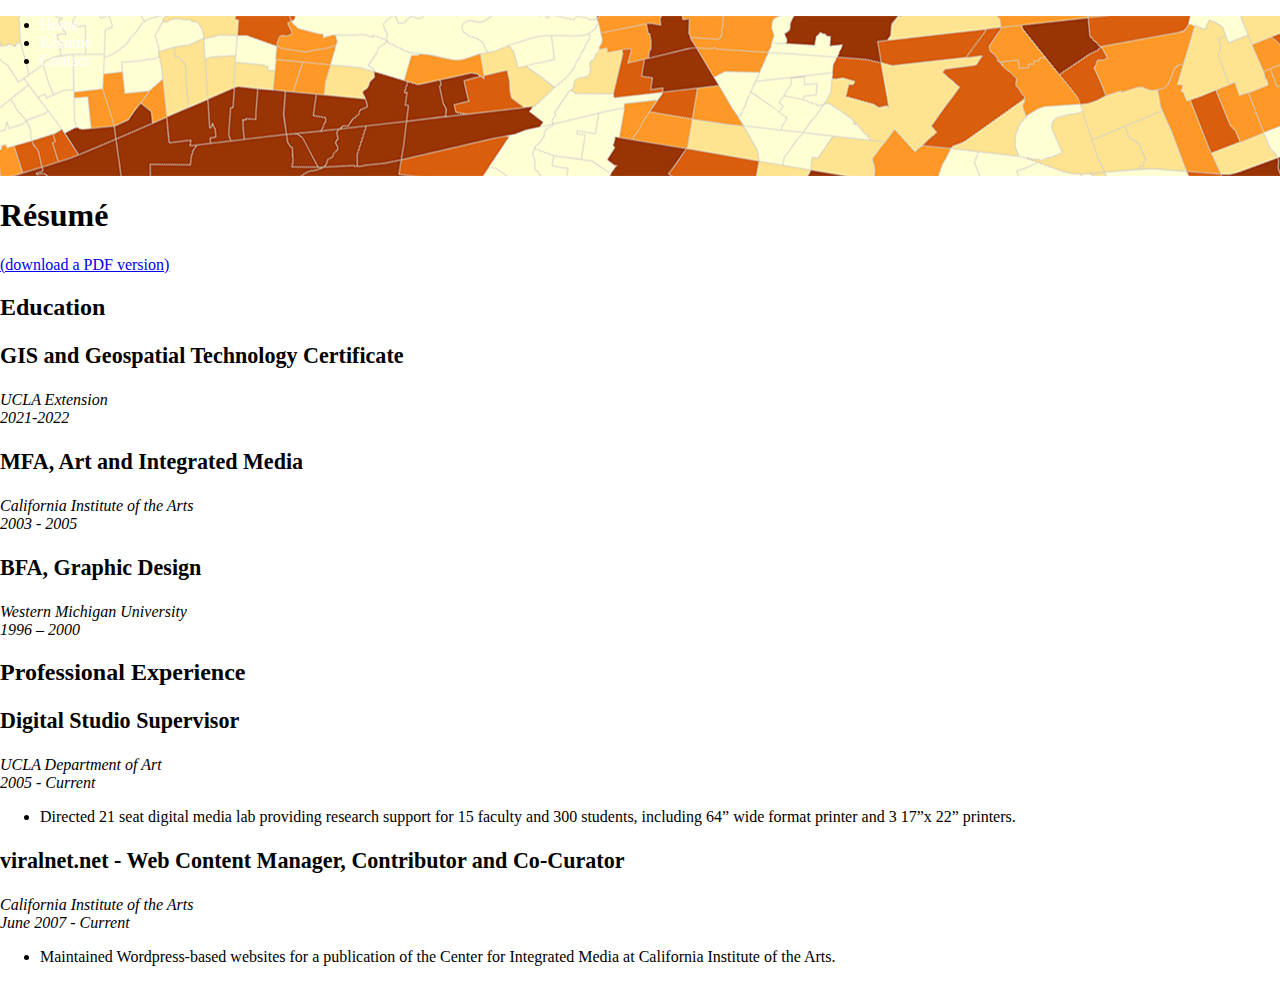
<file: resume.html>
<!DOCTYPE html>
<html lang="en">
  <head>
  <meta charset="utf-8">
  <meta name="viewport" content="width=device-width, initial-scale=1, shrink-to-fit=no">
    <!-- CSS only -->
  <link href="https://cdn.jsdelivr.net/npm/bootstrap@5.2.2/dist/css/bootstrap.min.css" rel="stylesheet" integrity="sha384-Zenh87qX5JnK2Jl0vWa8Ck2rdkQ2Bzep5IDxbcnCeuOxjzrPF/et3URy9Bv1WTRi" crossorigin="anonymous">
<script src="https://cdn.jsdelivr.net/npm/bootstrap@5.2.2/dist/js/bootstrap.bundle.min.js" integrity="sha384-OERcA2EqjJCMA+/3y+gxIOqMEjwtxJY7qPCqsdltbNJuaOe923+mo//f6V8Qbsw3" crossorigin="anonymous"></script>
  <link href="overrides.css" rel="stylesheet">
  <title>Chris Bassett - GIS Portfolio - Resume</title>
  </head>
<body>
  <div class="container-md header-image">
    <div class="row ">
      <div class="col-3">
        <nav>
        <ul class="list-group list-group-horizontal">
          <li class="list-group-item bg-dark"><a href="index.html" class="link-light stretched-link cb-navlink">Home</a></li>
          <li class="list-group-item bg-dark"><a href="resume.html" class="link-light stretched-link cb-navlink">Re&#769;sume&#769;</a></li>
          <li class="list-group-item bg-dark"><a href="contact.html" class="link-light stretched-link cb-navlink">Contact</a></li>
        </ul>
      </nav>
      </div>
    </div>
  </div>

  <main>
  <div class="container-md text-start overflow-hidden ">
    <div class="row ">
      <div class="col-md-12 pb-4 ">
        <h1>Re&#769;sume&#769;</h1>
        <p><a href="chris-bassett-resume.pdf" target="_blank">(download a PDF version)</a></p>
      </div>
      <div class="col-md-6 pb-4 ">
        <h2>Education</h2>
          <h3>GIS and Geospatial Technology Certificate</h3>
            <p><em>UCLA Extension</em><br /><em>2021-2022</em></p>
          <h3>MFA, Art and Integrated Media</h3>
            <p><em>California Institute of the Arts</em><br /><em>2003 - 2005</em></p>
          <h3>BFA, Graphic Design</h3>
            <p><em>Western Michigan University</em><br /><em>1996 – 2000</em></p>
      </div>

      <div class="col-md-6 pb-4 ">
        <h2>Professional Experience</h2>
          <h3>Digital Studio Supervisor</h3>
            <p><em>UCLA Department of Art</em><br /><em>2005 - Current</em></p>
            <ul>
              <li>Directed 21 seat digital media lab providing research support for 15 faculty and 300 students, including 64” wide format printer and 3 17”x 22” printers.</li>
            </ul>
          <h3>viralnet.net - Web Content Manager, Contributor and Co-Curator</h3>
            <p><em>California Institute of the Arts</em><br /><em>June 2007 - Current</em></p>
            <ul>
              <li>Maintained Wordpress-based websites for a publication of the Center for Integrated Media at California Institute of the Arts.</li>
            </ul>

      </div>
    </div>
  </div>
</main>

</body>
</html>
</file>
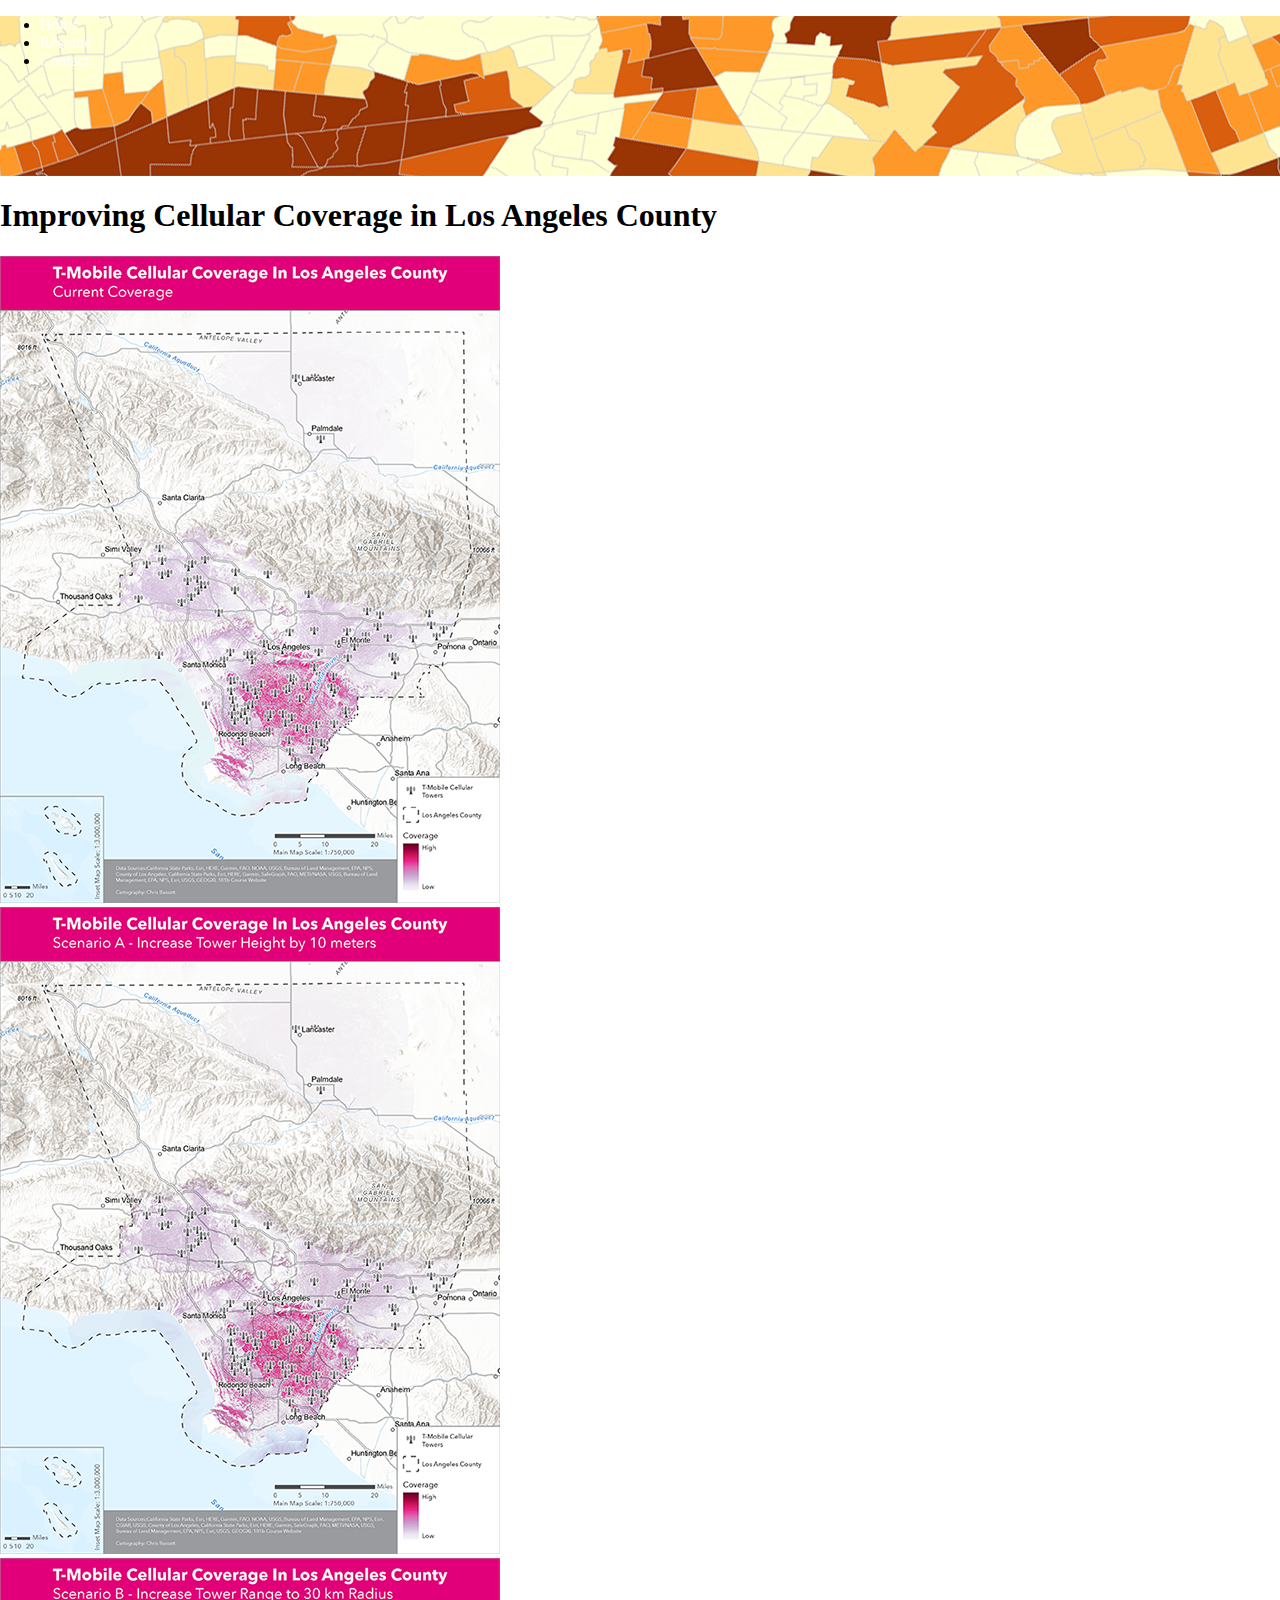
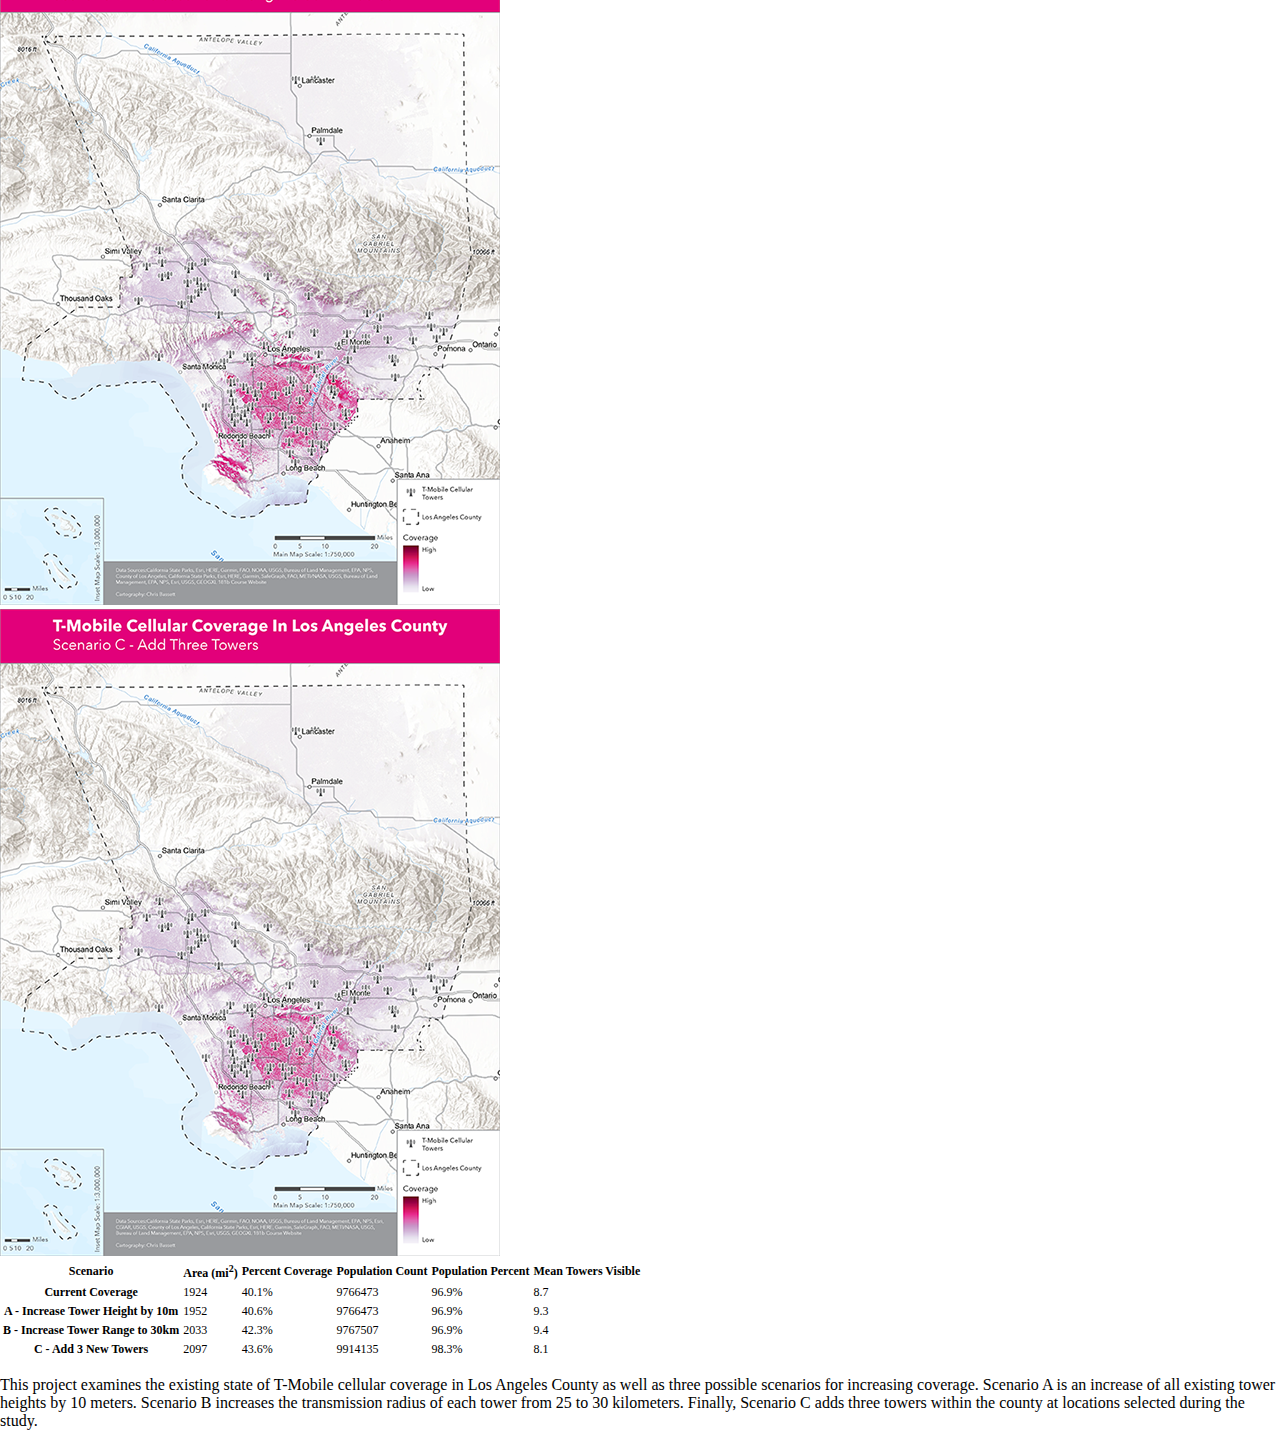
<file: viewshed-analysis.html>
<!DOCTYPE html>
<html lang="en">
  <head>
  <meta charset="utf-8">
  <meta name="viewport" content="width=device-width, initial-scale=1, shrink-to-fit=no">
    <!-- CSS only -->
  <link href="https://cdn.jsdelivr.net/npm/bootstrap@5.2.2/dist/css/bootstrap.min.css" rel="stylesheet" integrity="sha384-Zenh87qX5JnK2Jl0vWa8Ck2rdkQ2Bzep5IDxbcnCeuOxjzrPF/et3URy9Bv1WTRi" crossorigin="anonymous">
<script src="https://cdn.jsdelivr.net/npm/bootstrap@5.2.2/dist/js/bootstrap.bundle.min.js" integrity="sha384-OERcA2EqjJCMA+/3y+gxIOqMEjwtxJY7qPCqsdltbNJuaOe923+mo//f6V8Qbsw3" crossorigin="anonymous"></script>
  <link href="overrides.css" rel="stylesheet">
  <title>Chris Bassett - GIS Portfolio</title>
  </head>
<body>
  <div class="container-md header-image">
    <div class="row ">
      <div class="col-3">
        <nav>
        <ul class="list-group list-group-horizontal">
          <li class="list-group-item bg-dark"><a href="index.html" class="link-light stretched-link cb-navlink">Home</a></li>
          <li class="list-group-item bg-dark"><a href="resume.html" class="link-light stretched-link cb-navlink">Re&#769;sume&#769;</a></li>
          <li class="list-group-item bg-dark"><a href="contact.html" class="link-light stretched-link cb-navlink">Contact</a></li>
        </ul>
      </nav>
      </div>
    </div>
  </div>

  <main>
    <div class="container-md text-start overflow-hidden ">
      <div class="row justify-content-around">
      <div class="col-md-12 pb-4 ">
        <h1>Improving Cellular Coverage in Los Angeles County</h1>
      </div>
      <!--div class="col-md-8">
        <div class="container">
          <div class="row justify-content-center"-->
            <div class="col-md-6 pb-5 text-center"><img src="images/viewshed-current.png" class="img-fluid shadow-sm" alt=""></div>
            <div class="col-md-6 pb-5 text-center"><img src="images/viewshed-a.png" class="img-fluid shadow-sm" alt=""></div>
            <div class="col-md-6 pb-5 text-center"><img src="images/viewshed-b.png" class="img-fluid shadow-sm" alt=""></div>
            <div class="col-md-6 pb-5 text-center"><img src="images/viewshed-c.png" class="img-fluid shadow-sm" alt=""></div>
            <div class="col-md-8 pb-5 ">
              <table class="table table-striped table-bordered">
                <thead class="table-dark">
                  <th scope="col">Scenario</th>
                  <th scope="col">Area (mi<sup>2</sup>)</th>
                  <th scope="col">Percent Coverage</th>
                  <th scope="col">Population Count</th>
                  <th scope="col">Population Percent</th>
                  <th scope="col">Mean Towers Visible</th>
                </thead>
                <tbody>
                <tr>
                  <th scope="row">Current Coverage</th>
                  <td scope="row">1924</td>
                  <td scope="row">40.1%</td>
                  <td scope="row">9766473</td>
                  <td scope="row">96.9%</td>
                  <td scope="row">8.7</td>
                </tr>
                <tr>
                  <th scope="row">A - Increase Tower Height by 10m</th>
                  <td scope="row">1952</td>
                  <td scope="row">40.6%	</td>
                  <td scope="row">9766473	</td>
                  <td scope="row">96.9%</td>
                  <td scope="row">9.3</td>
                </tr>
                <tr>
                  <th scope="row">B - Increase Tower Range to 30km</th>
                  <td scope="row">2033</td>
                  <td scope="row">42.3%</td>
                  <td scope="row">9767507</td>
                  <td scope="row">96.9%</td>
                  <td scope="row">9.4</td>
                </tr>
                <tr>
                  <th scope="row">C - Add 3 New Towers</th>
                  <td scope="row">2097	</td>
                  <td scope="row">43.6%</td>
                  <td scope="row">9914135	</td>
                  <td scope="row">98.3%	</td>
                  <td scope="row">8.1</td>
                </tr>
              </tbody>
              </table>

            </div>
          <!--/div>
        </div>
      </div-->
      <div class="col-md-8">
        <p>This project examines the existing state of T-Mobile cellular coverage in Los Angeles County as well as
three possible scenarios for increasing coverage. Scenario A is
an increase of all existing tower heights by 10 meters. Scenario B increases the transmission radius of
each tower from 25 to 30 kilometers. Finally, Scenario C adds three towers within the county at
locations selected during the study.</p>
      </div>


    </div>
  </div>
</main>

</body>
</html>
</file>
<file: overrides.css>
body{
  margin: 0;
}

.header-image {
  background-image:url("images/header.png");
  background-repeat: no-repeat;
  background-position: center;
  height: 160px;
}

.card-color {
  color: #ffffff;
  background-color: #343a40;
}

.cb-cardlink, .cb-navlink{
  color: #ffffff;
  text-decoration: none;
}
.cb-cardlink:hover, .cb-cardlink:active, .cb-navlink:hover, .cb-navlink:active {
  color: #ffffff;
  text-decoration: underline;
}

.table {
  font-size: 12px;
}

.h3, h3 {
    font-size: calc(.9rem + .6vw);
}
</file>
